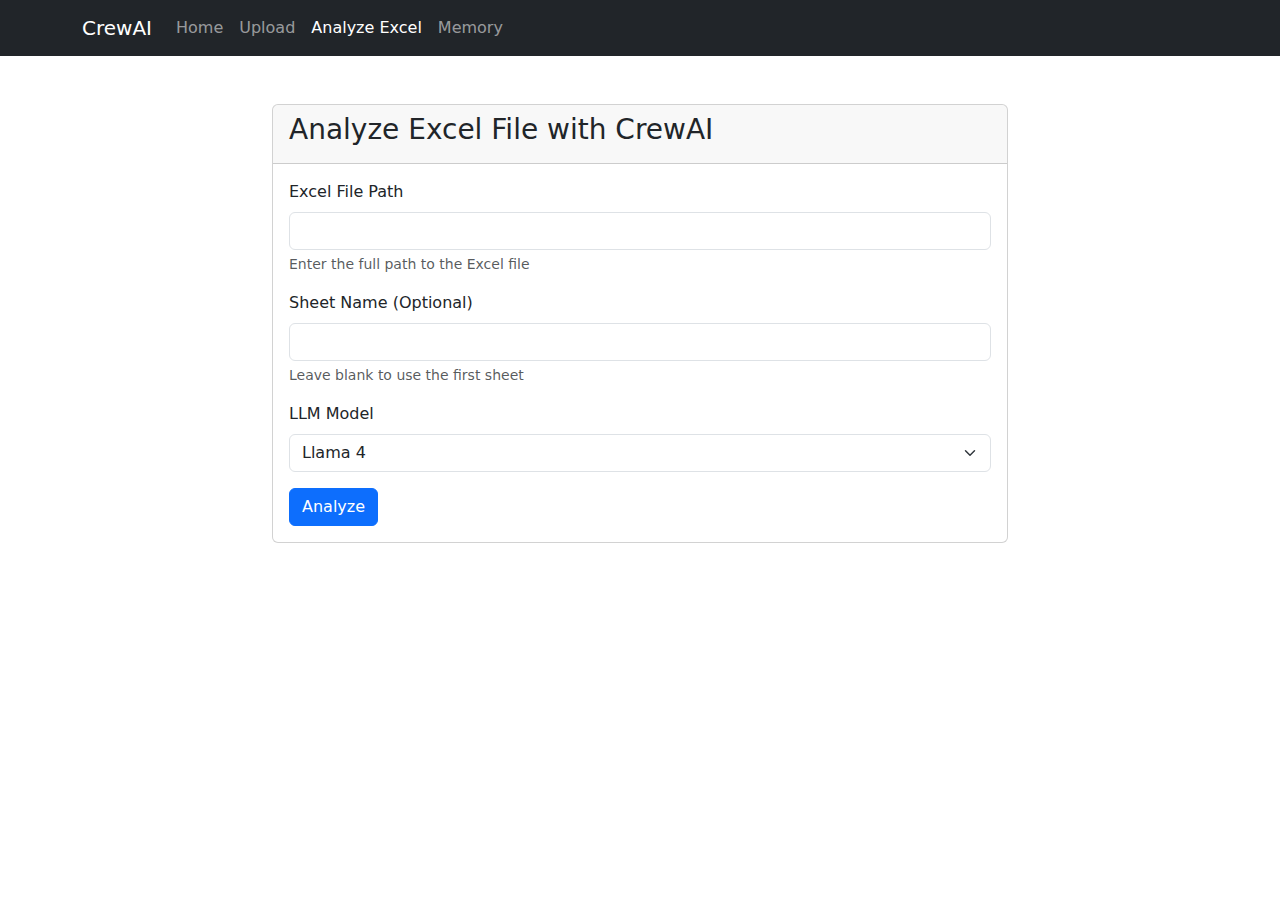
<file: creative_lab/crew_ai/gui/templates/analyze_excel.html>
<!DOCTYPE html>
<html lang="en">
<head>
    <meta charset="UTF-8">
    <meta name="viewport" content="width=device-width, initial-scale=1.0">
    <title>Analyze Excel File - CrewAI</title>
    <link rel="stylesheet" href="https://cdn.jsdelivr.net/npm/bootstrap@5.3.0/dist/css/bootstrap.min.css">
</head>
<body>
    <nav class="navbar navbar-expand-lg navbar-dark bg-dark">
        <div class="container">
            <a class="navbar-brand" href="/">CrewAI</a>
            <button class="navbar-toggler" type="button" data-bs-toggle="collapse" data-bs-target="#navbarNav">
                <span class="navbar-toggler-icon"></span>
            </button>
            <div class="collapse navbar-collapse" id="navbarNav">
                <ul class="navbar-nav">
                    <li class="nav-item">
                        <a class="nav-link" href="/">Home</a>
                    </li>
                    <li class="nav-item">
                        <a class="nav-link" href="/upload">Upload</a>
                    </li>
                    <li class="nav-item">
                        <a class="nav-link active" href="/analyze-excel">Analyze Excel</a>
                    </li>
                    <li class="nav-item">
                        <a class="nav-link" href="/memory">Memory</a>
                    </li>
                </ul>
            </div>
        </div>
    </nav>

    <div class="container mt-5">
        <div class="row justify-content-center">
            <div class="col-md-8">
                <div class="card">
                    <div class="card-header">
                        <h3>Analyze Excel File with CrewAI</h3>
                    </div>
                    <div class="card-body">
                        <form id="analyzeForm">
                            <div class="mb-3">
                                <label for="filePath" class="form-label">Excel File Path</label>
                                <input type="text" class="form-control" id="filePath" name="filePath" required>
                                <div class="form-text">Enter the full path to the Excel file</div>
                            </div>
                            <div class="mb-3">
                                <label for="sheetName" class="form-label">Sheet Name (Optional)</label>
                                <input type="text" class="form-control" id="sheetName" name="sheetName">
                                <div class="form-text">Leave blank to use the first sheet</div>
                            </div>
                            <div class="mb-3">
                                <label for="model" class="form-label">LLM Model</label>
                                <select class="form-select" id="model" name="model">
                                    <option value="llama" selected>Llama 4</option>
                                    <option value="openai">OpenAI</option>
                                    <option value="anthropic">Anthropic</option>
                                    <option value="google">Google</option>
                                </select>
                            </div>
                            <button type="submit" class="btn btn-primary">Analyze</button>
                        </form>

                        <div class="mt-4 d-none" id="loadingSection">
                            <div class="d-flex justify-content-center">
                                <div class="spinner-border text-primary" role="status">
                                    <span class="visually-hidden">Loading...</span>
                                </div>
                            </div>
                            <p class="text-center mt-2">Analyzing Excel file... This may take a few minutes.</p>
                        </div>

                        <div class="mt-4 d-none" id="resultSection">
                            <h4>Analysis Results</h4>
                            <div class="card">
                                <div class="card-body">
                                    <pre id="analysisResult" class="mb-0"></pre>
                                </div>
                            </div>
                            <div class="mt-3">
                                <h5>Memory ID</h5>
                                <p id="memoryId" class="mb-0"></p>
                            </div>
                        </div>

                        <div class="mt-4 d-none" id="errorSection">
                            <div class="alert alert-danger" role="alert">
                                <h4 class="alert-heading">Error</h4>
                                <p id="errorMessage"></p>
                            </div>
                        </div>
                    </div>
                </div>
            </div>
        </div>
    </div>

    <script src="https://cdn.jsdelivr.net/npm/bootstrap@5.3.0/dist/js/bootstrap.bundle.min.js"></script>
    <script src="https://cdn.socket.io/4.5.0/socket.io.min.js"></script>
    <script>
        document.addEventListener('DOMContentLoaded', function() {
            const socket = io();
            const analyzeForm = document.getElementById('analyzeForm');
            const loadingSection = document.getElementById('loadingSection');
            const resultSection = document.getElementById('resultSection');
            const errorSection = document.getElementById('errorSection');
            const analysisResult = document.getElementById('analysisResult');
            const memoryId = document.getElementById('memoryId');
            const errorMessage = document.getElementById('errorMessage');

            analyzeForm.addEventListener('submit', function(e) {
                e.preventDefault();

                // Get form data
                const filePath = document.getElementById('filePath').value;
                const sheetName = document.getElementById('sheetName').value;
                const model = document.getElementById('model').value;

                // Show loading section
                loadingSection.classList.remove('d-none');
                resultSection.classList.add('d-none');
                errorSection.classList.add('d-none');

                // Disable form
                const formElements = analyzeForm.elements;
                for (let i = 0; i < formElements.length; i++) {
                    formElements[i].disabled = true;
                }

                // Send request to analyze Excel file
                fetch('/api/analyze-excel', {
                    method: 'POST',
                    headers: {
                        'Content-Type': 'application/json'
                    },
                    body: JSON.stringify({
                        filePath: filePath,
                        sheetName: sheetName || null,
                        model: model
                    })
                })
                .then(response => response.json())
                .then(data => {
                    // Hide loading section
                    loadingSection.classList.add('d-none');

                    // Enable form
                    for (let i = 0; i < formElements.length; i++) {
                        formElements[i].disabled = false;
                    }

                    if (data.success) {
                        // Show result section
                        resultSection.classList.remove('d-none');
                        analysisResult.textContent = data.analysis;
                        memoryId.textContent = data.memory_id || 'Not available';
                    } else {
                        // Show error section
                        errorSection.classList.remove('d-none');
                        errorMessage.textContent = data.error || 'An unknown error occurred';
                    }
                })
                .catch(error => {
                    // Hide loading section
                    loadingSection.classList.add('d-none');

                    // Enable form
                    for (let i = 0; i < formElements.length; i++) {
                        formElements[i].disabled = false;
                    }

                    // Show error section
                    errorSection.classList.remove('d-none');
                    errorMessage.textContent = error.message || 'An unknown error occurred';
                });
            });

            // Socket.io events for real-time updates
            socket.on('analysis_progress', function(data) {
                // Update progress information
                if (data.message) {
                    const progressMessage = document.querySelector('#loadingSection p');
                    progressMessage.textContent = data.message;
                }
            });
        });
    </script>
</body>
</html>
</file>
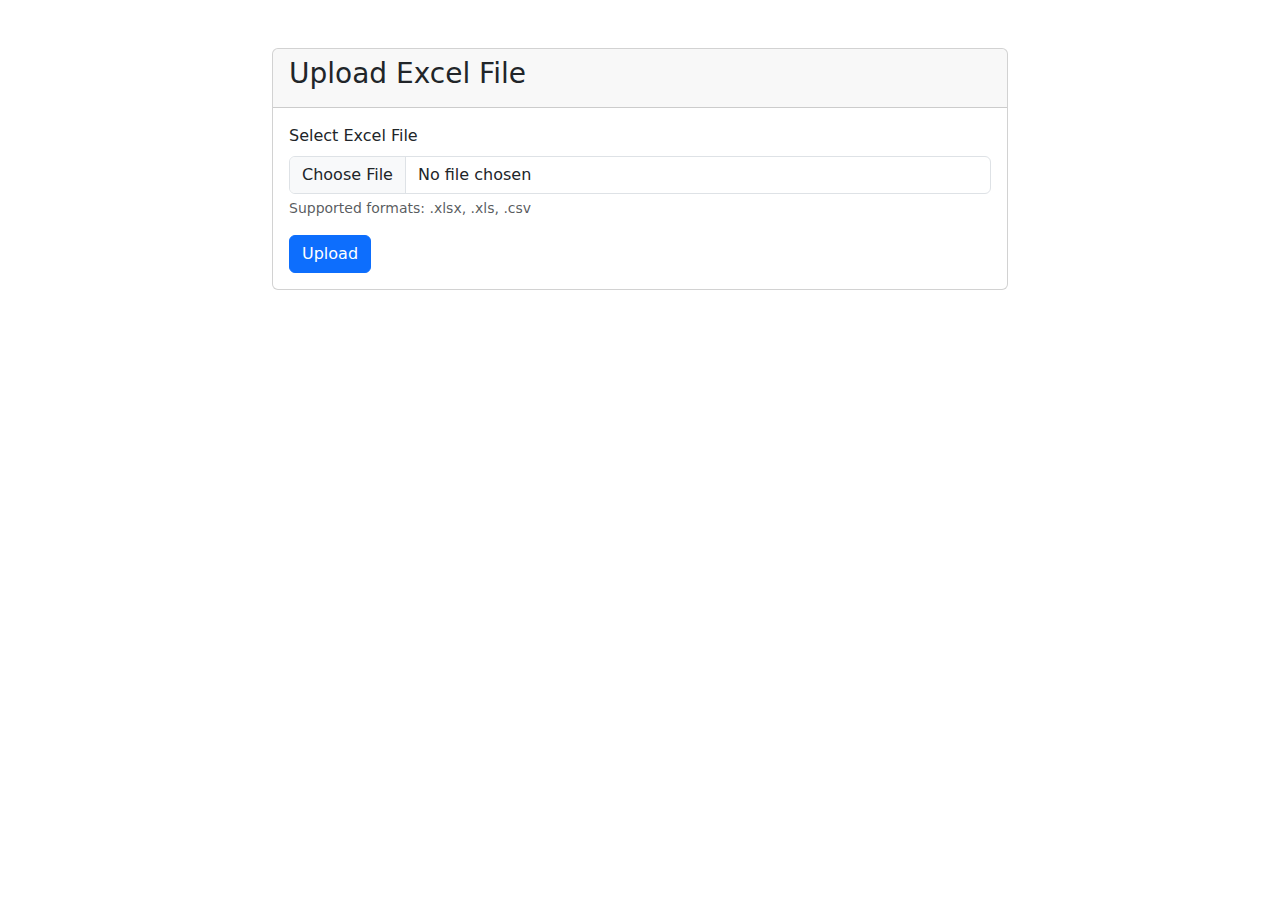
<file: creative_lab/crew_ai/gui/templates/basic_upload.html>
<!DOCTYPE html>
<html lang="en">
<head>
    <meta charset="UTF-8">
    <meta name="viewport" content="width=device-width, initial-scale=1.0">
    <title>Basic Excel Upload - CrewAI</title>
    <link rel="stylesheet" href="https://cdn.jsdelivr.net/npm/bootstrap@5.3.0/dist/css/bootstrap.min.css">
</head>
<body>
    <div class="container mt-5">
        <div class="row justify-content-center">
            <div class="col-md-8">
                <div class="card">
                    <div class="card-header">
                        <h3>Upload Excel File</h3>
                    </div>
                    <div class="card-body">
                        <form action="/api/upload" method="post" enctype="multipart/form-data">
                            <div class="mb-3">
                                <label for="file" class="form-label">Select Excel File</label>
                                <input type="file" class="form-control" id="file" name="file" accept=".xlsx,.xls,.csv" required>
                                <div class="form-text">Supported formats: .xlsx, .xls, .csv</div>
                            </div>
                            <button type="submit" class="btn btn-primary">Upload</button>
                        </form>
                    </div>
                </div>
            </div>
        </div>
    </div>
</body>
</html>
</file>
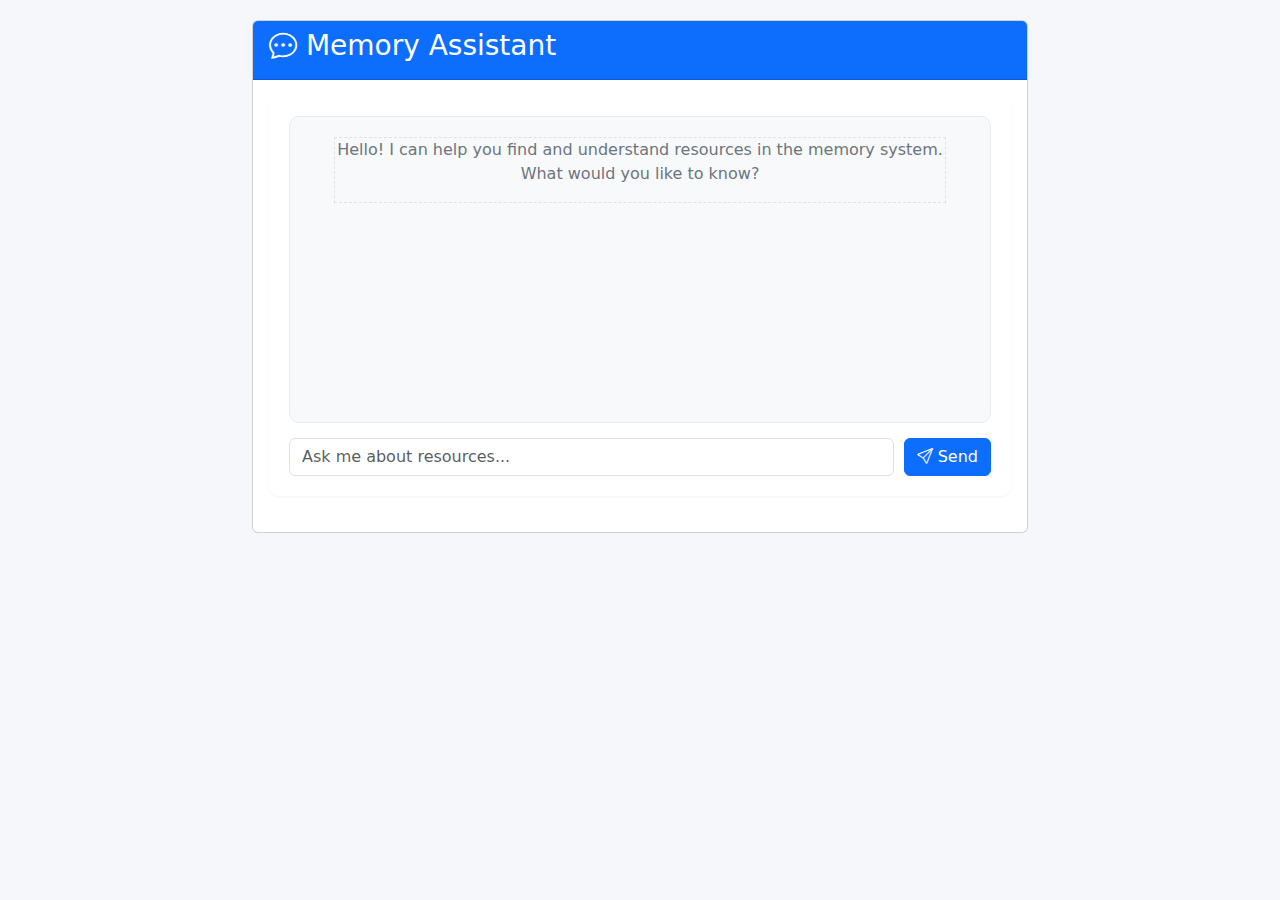
<file: creative_lab/crew_ai/gui/templates/chat_interface.html>
<!DOCTYPE html>
<html lang="en">
<head>
    <meta charset="UTF-8">
    <meta name="viewport" content="width=device-width, initial-scale=1.0">
    <title>Chat Interface - Kern Resources</title>
    <link rel="stylesheet" href="https://cdn.jsdelivr.net/npm/bootstrap@5.3.0/dist/css/bootstrap.min.css">
    <link rel="stylesheet" href="https://cdn.jsdelivr.net/npm/bootstrap-icons@1.10.0/font/bootstrap-icons.css">
    <style>
        body {
            padding-top: 20px;
            padding-bottom: 40px;
            background-color: #f5f7fb;
        }
        .container {
            max-width: 800px;
        }
        .chat-container {
            background-color: #fff;
            border-radius: 10px;
            box-shadow: 0 1px 3px rgba(0, 0, 0, 0.05);
            padding: 20px;
            margin-bottom: 20px;
            height: 400px;
            display: flex;
            flex-direction: column;
        }
        .chat-messages {
            flex: 1;
            overflow-y: auto;
            padding: 10px;
            margin-bottom: 15px;
            border: 1px solid #e9ecef;
            border-radius: 10px;
            background-color: #f8f9fa;
        }
        .chat-input-container {
            display: flex;
            gap: 10px;
        }
        .chat-input-container input {
            flex: 1;
        }
        .message {
            margin-bottom: 15px;
            max-width: 80%;
            padding: 10px 15px;
            border-radius: 18px;
            position: relative;
            line-height: 1.5;
        }
        .user-message {
            background-color: #007bff;
            color: white;
            margin-left: auto;
            border-bottom-right-radius: 5px;
        }
        .ai-message {
            background-color: #e9ecef;
            color: #212529;
            margin-right: auto;
            border-bottom-left-radius: 5px;
        }
        .system-message {
            background-color: #f8f9fa;
            color: #6c757d;
            border: 1px dashed #dee2e6;
            margin: 10px auto;
            text-align: center;
            max-width: 90%;
        }
        .message-time {
            font-size: 0.75rem;
            color: #6c757d;
            margin-top: 5px;
            text-align: right;
        }
        /* Typing indicator animation */
        .typing-indicator .dot {
            display: inline-block;
            width: 8px;
            height: 8px;
            border-radius: 50%;
            background-color: #6c757d;
            margin-right: 3px;
            animation: typing 1.4s infinite ease-in-out;
        }
        
        .typing-indicator .dot:nth-child(1) {
            animation-delay: 0s;
        }
        
        .typing-indicator .dot:nth-child(2) {
            animation-delay: 0.2s;
        }
        
        .typing-indicator .dot:nth-child(3) {
            animation-delay: 0.4s;
        }
        
        @keyframes typing {
            0%, 60%, 100% {
                transform: translateY(0);
            }
            30% {
                transform: translateY(-5px);
            }
        }
    </style>
</head>
<body>
    <div class="container">
        <div class="card mb-4">
            <div class="card-header bg-primary text-white">
                <h3><i class="bi bi-chat-dots"></i> Memory Assistant</h3>
            </div>
            <div class="card-body">
                <!-- Conversational Interface -->
                <div class="chat-container">
                    <div class="chat-messages" id="chatMessages">
                        <!-- Messages will be populated here -->
                        <div class="system-message">
                            <p>Hello! I can help you find and understand resources in the memory system. What would you like to know?</p>
                        </div>
                    </div>
                    <div class="chat-input-container">
                        <input type="text" id="chatInput" class="form-control" placeholder="Ask me about resources...">
                        <button id="sendButton" class="btn btn-primary">
                            <i class="bi bi-send"></i> Send
                        </button>
                    </div>
                </div>
            </div>
        </div>
    </div>

    <script src="https://cdn.jsdelivr.net/npm/bootstrap@5.3.0/dist/js/bootstrap.bundle.min.js"></script>
    <script>
        document.addEventListener('DOMContentLoaded', function() {
            // Chat interface elements
            const chatMessages = document.getElementById('chatMessages');
            const chatInput = document.getElementById('chatInput');
            const sendButton = document.getElementById('sendButton');
            
            // Store conversation history
            let conversationHistory = [];
            
            // Handle send button click
            sendButton.addEventListener('click', function() {
                sendMessage();
            });
            
            // Handle Enter key press in chat input
            chatInput.addEventListener('keypress', function(e) {
                if (e.key === 'Enter') {
                    e.preventDefault();
                    sendMessage();
                }
            });
            
            // Function to send message
            function sendMessage() {
                const message = chatInput.value.trim();
                if (!message) return;
                
                // Display user message
                displayUserMessage(message);
                
                // Clear input
                chatInput.value = '';
                
                // Show typing indicator
                displayTypingIndicator();
                
                // Send to API
                sendToAPI(message);
            }
            
            // Function to display user message
            function displayUserMessage(message) {
                const messageElement = document.createElement('div');
                messageElement.className = 'message user-message';
                messageElement.innerHTML = `
                    <p>${message}</p>
                    <div class="message-time">${getCurrentTime()}</div>
                `;
                chatMessages.appendChild(messageElement);
                
                // Add to conversation history
                conversationHistory.push({
                    role: 'user',
                    content: message
                });
                
                // Scroll to bottom
                chatMessages.scrollTop = chatMessages.scrollHeight;
            }
            
            // Function to display AI message
            function displayAIMessage(message) {
                // Remove typing indicator if present
                const typingIndicator = document.querySelector('.typing-indicator');
                if (typingIndicator) {
                    typingIndicator.remove();
                }
                
                const messageElement = document.createElement('div');
                messageElement.className = 'message ai-message';
                messageElement.innerHTML = `
                    <p>${message}</p>
                    <div class="message-time">${getCurrentTime()}</div>
                `;
                chatMessages.appendChild(messageElement);
                
                // Add to conversation history
                conversationHistory.push({
                    role: 'assistant',
                    content: message
                });
                
                // Scroll to bottom
                chatMessages.scrollTop = chatMessages.scrollHeight;
            }
            
            // Function to display typing indicator
            function displayTypingIndicator() {
                const typingElement = document.createElement('div');
                typingElement.className = 'message ai-message typing-indicator';
                typingElement.innerHTML = `
                    <p>
                        <span class="dot"></span>
                        <span class="dot"></span>
                        <span class="dot"></span>
                    </p>
                `;
                chatMessages.appendChild(typingElement);
                
                // Scroll to bottom
                chatMessages.scrollTop = chatMessages.scrollHeight;
            }
            
            // Function to get current time
            function getCurrentTime() {
                const now = new Date();
                return now.toLocaleTimeString([], { hour: '2-digit', minute: '2-digit' });
            }
            
            // Function to send message to API
            function sendToAPI(message) {
                fetch('/api/chat', {
                    method: 'POST',
                    headers: {
                        'Content-Type': 'application/json'
                    },
                    body: JSON.stringify({
                        query: message,
                        conversation_history: conversationHistory
                    })
                })
                .then(response => response.json())
                .then(data => {
                    if (data.success) {
                        displayAIMessage(data.response);
                    } else {
                        displayAIMessage('I apologize, but I encountered an error: ' + (data.error || 'Unknown error'));
                    }
                })
                .catch(error => {
                    displayAIMessage('I apologize, but I encountered an error: ' + error.message);
                    console.error('Error:', error);
                });
            }
        });
    </script>
</body>
</html>
</file>
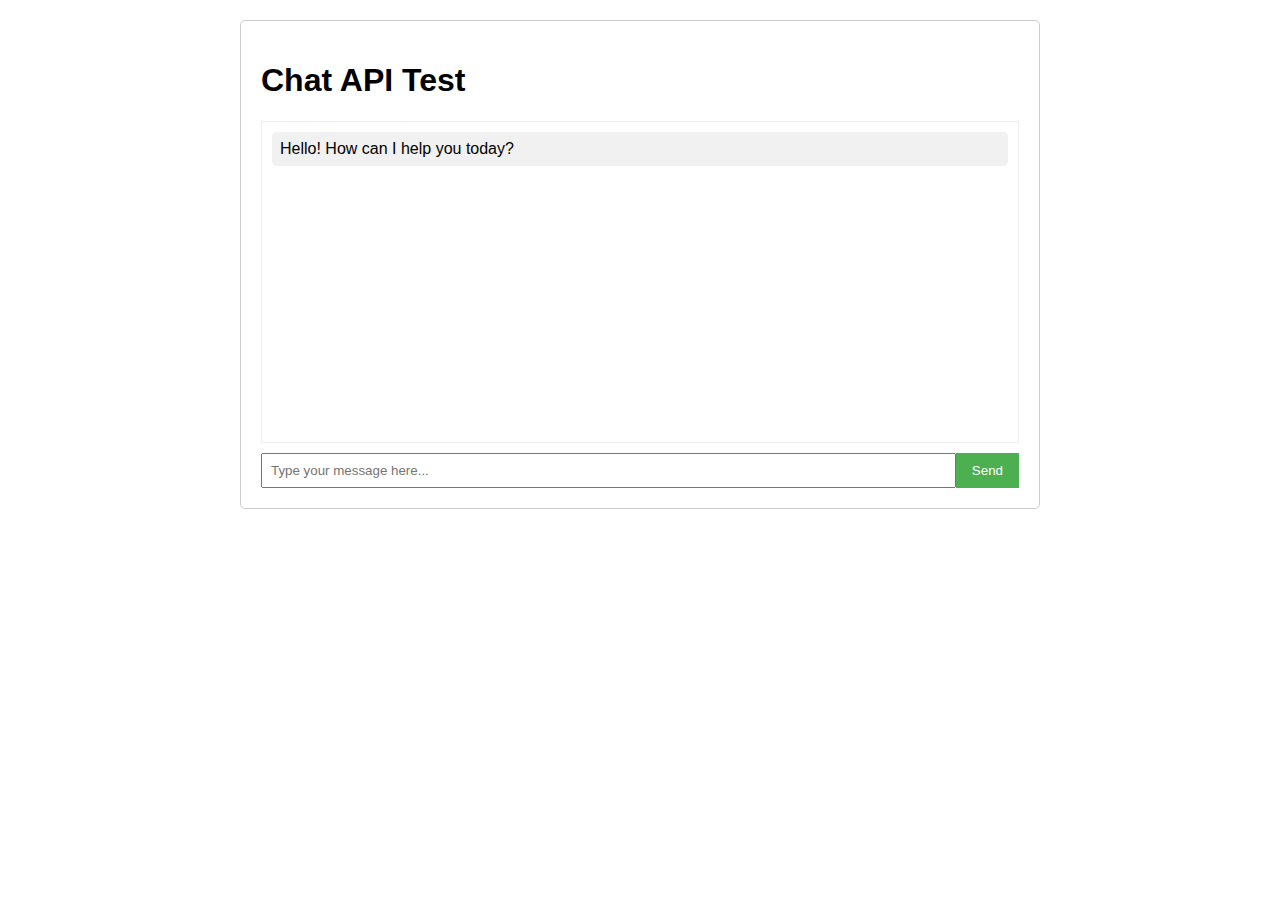
<file: creative_lab/crew_ai/gui/templates/chat_test.html>
<!DOCTYPE html>
<html lang="en">
<head>
    <meta charset="UTF-8">
    <meta name="viewport" content="width=device-width, initial-scale=1.0">
    <title>Chat API Test</title>
    <style>
        body {
            font-family: Arial, sans-serif;
            max-width: 800px;
            margin: 0 auto;
            padding: 20px;
        }
        .container {
            border: 1px solid #ccc;
            border-radius: 5px;
            padding: 20px;
        }
        .chat-container {
            height: 300px;
            overflow-y: auto;
            border: 1px solid #eee;
            padding: 10px;
            margin-bottom: 10px;
        }
        .input-container {
            display: flex;
        }
        input {
            flex: 1;
            padding: 8px;
        }
        button {
            padding: 8px 16px;
            background-color: #4CAF50;
            color: white;
            border: none;
            cursor: pointer;
        }
        .user-message {
            background-color: #e3f2fd;
            padding: 8px;
            border-radius: 5px;
            margin-bottom: 10px;
            text-align: right;
        }
        .ai-message {
            background-color: #f1f1f1;
            padding: 8px;
            border-radius: 5px;
            margin-bottom: 10px;
        }
    </style>
</head>
<body>
    <div class="container">
        <h1>Chat API Test</h1>
        <div class="chat-container" id="chatContainer">
            <div class="ai-message">Hello! How can I help you today?</div>
        </div>
        <div class="input-container">
            <input type="text" id="messageInput" placeholder="Type your message here...">
            <button id="sendButton">Send</button>
        </div>
    </div>

    <script>
        document.addEventListener('DOMContentLoaded', function() {
            const chatContainer = document.getElementById('chatContainer');
            const messageInput = document.getElementById('messageInput');
            const sendButton = document.getElementById('sendButton');
            
            // Store conversation history
            let conversationHistory = [];
            
            // Handle send button click
            sendButton.addEventListener('click', function() {
                sendMessage();
            });
            
            // Handle Enter key press
            messageInput.addEventListener('keypress', function(e) {
                if (e.key === 'Enter') {
                    sendMessage();
                }
            });
            
            // Function to send message
            function sendMessage() {
                const message = messageInput.value.trim();
                if (!message) return;
                
                // Display user message
                displayUserMessage(message);
                
                // Clear input
                messageInput.value = '';
                
                // Send to API
                fetch('/api/chat', {
                    method: 'POST',
                    headers: {
                        'Content-Type': 'application/json'
                    },
                    body: JSON.stringify({
                        query: message,
                        conversation_history: conversationHistory
                    })
                })
                .then(response => response.json())
                .then(data => {
                    if (data.success) {
                        displayAIMessage(data.response);
                    } else {
                        displayAIMessage('Error: ' + (data.error || 'Unknown error'));
                    }
                })
                .catch(error => {
                    displayAIMessage('Error: ' + error.message);
                    console.error('Error:', error);
                });
            }
            
            // Function to display user message
            function displayUserMessage(message) {
                const messageElement = document.createElement('div');
                messageElement.className = 'user-message';
                messageElement.textContent = message;
                chatContainer.appendChild(messageElement);
                
                // Add to conversation history
                conversationHistory.push({
                    role: 'user',
                    content: message
                });
                
                // Scroll to bottom
                chatContainer.scrollTop = chatContainer.scrollHeight;
            }
            
            // Function to display AI message
            function displayAIMessage(message) {
                const messageElement = document.createElement('div');
                messageElement.className = 'ai-message';
                messageElement.textContent = message;
                chatContainer.appendChild(messageElement);
                
                // Add to conversation history
                conversationHistory.push({
                    role: 'assistant',
                    content: message
                });
                
                // Scroll to bottom
                chatContainer.scrollTop = chatContainer.scrollHeight;
            }
        });
    </script>
</body>
</html>
</file>
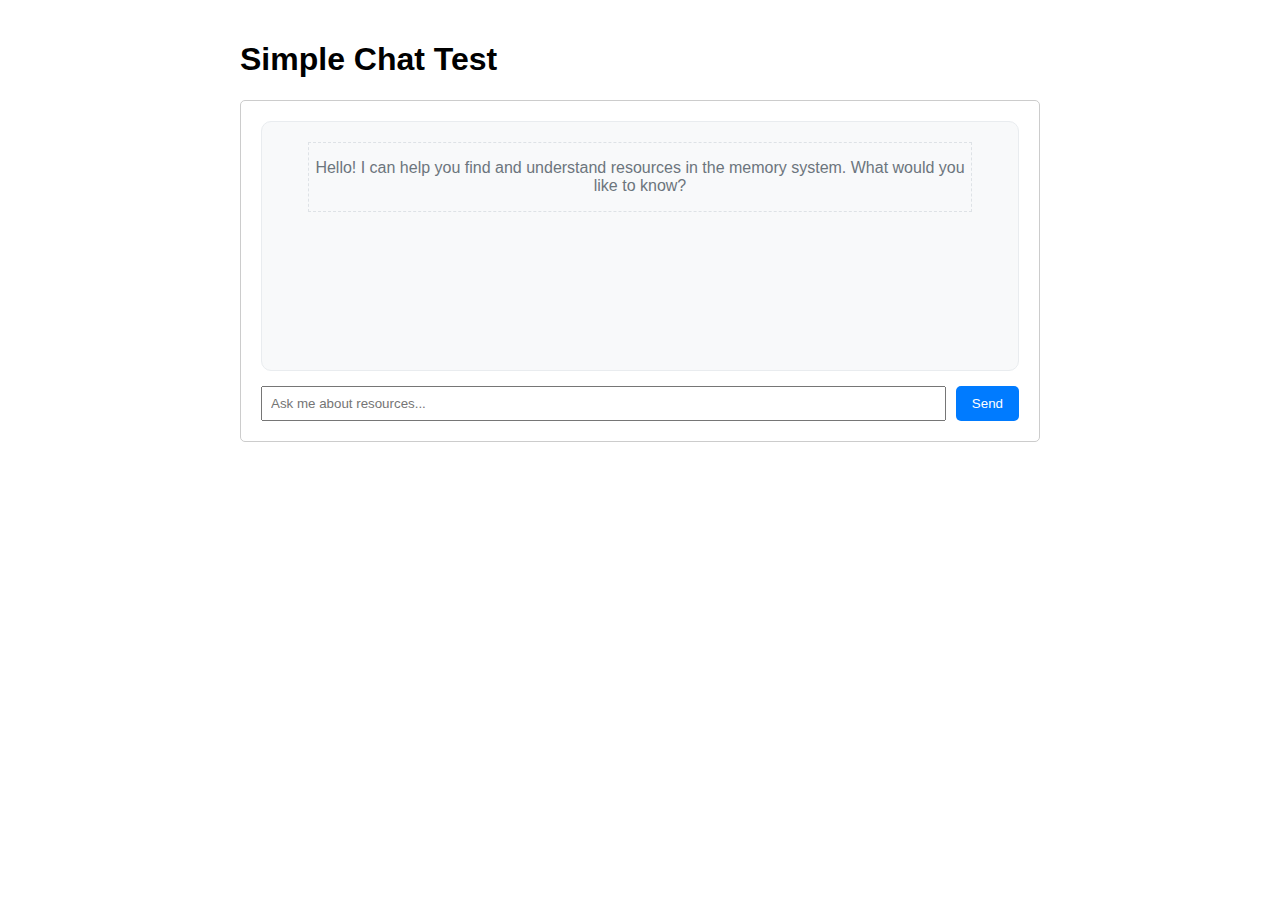
<file: creative_lab/crew_ai/gui/templates/chat_test_simple.html>
<!DOCTYPE html>
<html lang="en">
<head>
    <meta charset="UTF-8">
    <meta name="viewport" content="width=device-width, initial-scale=1.0">
    <title>Simple Chat Test</title>
    <style>
        body {
            font-family: Arial, sans-serif;
            max-width: 800px;
            margin: 0 auto;
            padding: 20px;
        }
        .chat-container {
            border: 1px solid #ccc;
            border-radius: 5px;
            padding: 20px;
            margin-bottom: 20px;
            height: 300px;
            display: flex;
            flex-direction: column;
        }
        .chat-messages {
            flex: 1;
            overflow-y: auto;
            padding: 10px;
            margin-bottom: 15px;
            border: 1px solid #e9ecef;
            border-radius: 10px;
            background-color: #f8f9fa;
        }
        .chat-input-container {
            display: flex;
            gap: 10px;
        }
        .chat-input-container input {
            flex: 1;
            padding: 8px;
        }
        .chat-input-container button {
            padding: 8px 16px;
            background-color: #007bff;
            color: white;
            border: none;
            border-radius: 5px;
            cursor: pointer;
        }
        .message {
            margin-bottom: 15px;
            max-width: 80%;
            padding: 10px 15px;
            border-radius: 18px;
            position: relative;
            line-height: 1.5;
        }
        .user-message {
            background-color: #007bff;
            color: white;
            margin-left: auto;
            border-bottom-right-radius: 5px;
        }
        .ai-message {
            background-color: #e9ecef;
            color: #212529;
            margin-right: auto;
            border-bottom-left-radius: 5px;
        }
        .system-message {
            background-color: #f8f9fa;
            color: #6c757d;
            border: 1px dashed #dee2e6;
            margin: 10px auto;
            text-align: center;
            max-width: 90%;
        }
    </style>
</head>
<body>
    <h1>Simple Chat Test</h1>
    <div class="chat-container">
        <div class="chat-messages" id="chatMessages">
            <div class="system-message">
                <p>Hello! I can help you find and understand resources in the memory system. What would you like to know?</p>
            </div>
        </div>
        <div class="chat-input-container">
            <input type="text" id="chatInput" placeholder="Ask me about resources...">
            <button id="sendButton">Send</button>
        </div>
    </div>
    <div id="status"></div>

    <script>
        document.addEventListener('DOMContentLoaded', function() {
            const chatMessages = document.getElementById('chatMessages');
            const chatInput = document.getElementById('chatInput');
            const sendButton = document.getElementById('sendButton');
            const status = document.getElementById('status');
            
            // Store conversation history
            let conversationHistory = [];
            
            // Handle send button click
            sendButton.addEventListener('click', function() {
                sendMessage();
            });
            
            // Handle Enter key press in chat input
            chatInput.addEventListener('keypress', function(e) {
                if (e.key === 'Enter') {
                    e.preventDefault();
                    sendMessage();
                }
            });
            
            // Function to send message
            function sendMessage() {
                const message = chatInput.value.trim();
                if (!message) return;
                
                // Display user message
                displayUserMessage(message);
                
                // Clear input
                chatInput.value = '';
                
                // Show status
                status.textContent = 'Sending message to API...';
                
                // Send to API
                fetch('/api/chat', {
                    method: 'POST',
                    headers: {
                        'Content-Type': 'application/json'
                    },
                    body: JSON.stringify({
                        query: message,
                        conversation_history: conversationHistory
                    })
                })
                .then(response => {
                    status.textContent = 'Response received. Status: ' + response.status;
                    return response.json();
                })
                .then(data => {
                    status.textContent = 'Response parsed successfully.';
                    if (data.success) {
                        displayAIMessage(data.response);
                    } else {
                        displayAIMessage('Error: ' + (data.error || 'Unknown error'));
                    }
                })
                .catch(error => {
                    status.textContent = 'Error: ' + error.message;
                    displayAIMessage('Error: ' + error.message);
                });
            }
            
            // Function to display user message
            function displayUserMessage(message) {
                const messageElement = document.createElement('div');
                messageElement.className = 'message user-message';
                messageElement.textContent = message;
                chatMessages.appendChild(messageElement);
                
                // Add to conversation history
                conversationHistory.push({
                    role: 'user',
                    content: message
                });
                
                // Scroll to bottom
                chatMessages.scrollTop = chatMessages.scrollHeight;
            }
            
            // Function to display AI message
            function displayAIMessage(message) {
                const messageElement = document.createElement('div');
                messageElement.className = 'message ai-message';
                messageElement.textContent = message;
                chatMessages.appendChild(messageElement);
                
                // Add to conversation history
                conversationHistory.push({
                    role: 'assistant',
                    content: message
                });
                
                // Scroll to bottom
                chatMessages.scrollTop = chatMessages.scrollHeight;
            }
        });
    </script>
</body>
</html>
</file>
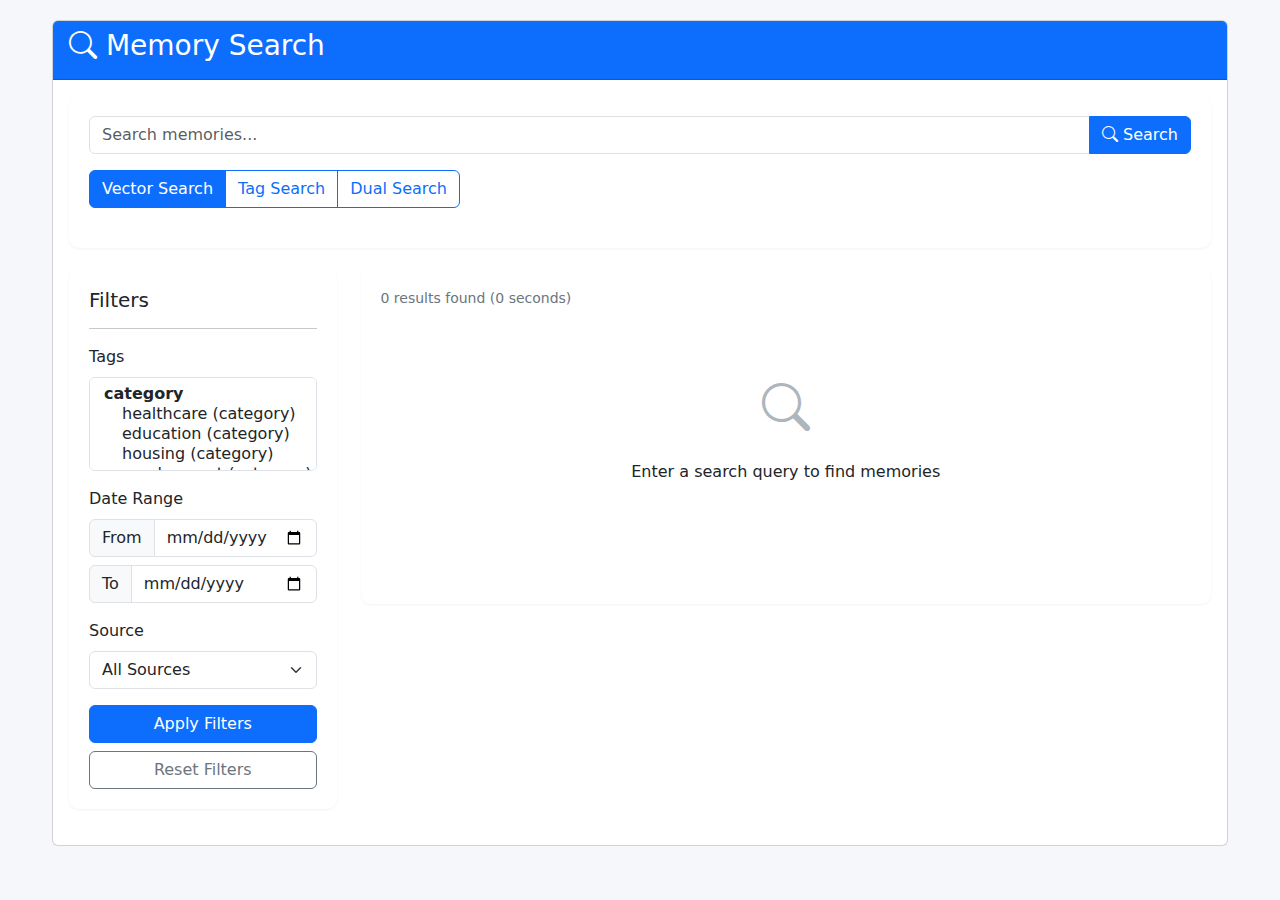
<file: creative_lab/crew_ai/gui/templates/memory_search_static.html>
<!DOCTYPE html>
<html lang="en">
<head>
    <meta charset="UTF-8">
    <meta name="viewport" content="width=device-width, initial-scale=1.0">
    <title>Memory Search - Kern Resources</title>
    <link rel="stylesheet" href="https://cdn.jsdelivr.net/npm/bootstrap@5.3.0/dist/css/bootstrap.min.css">
    <link rel="stylesheet" href="https://cdn.jsdelivr.net/npm/bootstrap-icons@1.10.0/font/bootstrap-icons.css">
    <style>
        body {
            padding-top: 20px;
            padding-bottom: 40px;
            background-color: #f5f7fb;
        }
        .container {
            max-width: 1200px;
        }
        .nav-tabs .nav-link {
            color: #495057;
        }
        .nav-tabs .nav-link.active {
            font-weight: bold;
        }
        .search-header {
            background-color: #fff;
            border-radius: 10px;
            box-shadow: 0 1px 3px rgba(0, 0, 0, 0.05);
            padding: 20px;
            margin-bottom: 20px;
        }
        .search-results {
            background-color: #fff;
            border-radius: 10px;
            box-shadow: 0 1px 3px rgba(0, 0, 0, 0.05);
            padding: 20px;
        }
        .search-filters {
            background-color: #fff;
            border-radius: 10px;
            box-shadow: 0 1px 3px rgba(0, 0, 0, 0.05);
            padding: 20px;
            margin-bottom: 20px;
        }
        .memory-card {
            border: 1px solid #e9ecef;
            border-radius: 10px;
            padding: 15px;
            margin-bottom: 15px;
            transition: all 0.2s ease;
        }
        .memory-card:hover {
            box-shadow: 0 5px 15px rgba(0, 0, 0, 0.1);
        }
        .memory-content {
            max-height: 100px;
            overflow: hidden;
            margin-bottom: 10px;
        }
        .memory-metadata {
            color: #6c757d;
            font-size: 0.875rem;
        }
        .memory-tags {
            margin-top: 10px;
        }
        .memory-tag {
            display: inline-block;
            padding: 0.25rem 0.5rem;
            font-size: 0.75rem;
            font-weight: 600;
            line-height: 1;
            text-align: center;
            white-space: nowrap;
            vertical-align: baseline;
            border-radius: 0.25rem;
            background-color: #f0f0f0;
            color: #495057;
            margin-right: 5px;
            margin-bottom: 5px;
        }
        .search-type-selector {
            margin-bottom: 20px;
        }
        .search-stats {
            color: #6c757d;
            font-size: 0.875rem;
            margin-bottom: 15px;
        }
        .pagination {
            margin-top: 20px;
            justify-content: center;
        }
    </style>
</head>
<body>
    <div class="container">
        <div class="card">
            <div class="card-header bg-primary text-white">
                <h3><i class="bi bi-search"></i> Memory Search</h3>
            </div>
            <div class="card-body">
                <!-- Search Header -->
                <div class="search-header">
                    <form id="searchForm">
                        <div class="input-group mb-3">
                            <input type="text" class="form-control" id="searchQuery" name="query" placeholder="Search memories..." aria-label="Search memories">
                            <button class="btn btn-primary" type="submit">
                                <i class="bi bi-search"></i> Search
                            </button>
                        </div>
                        
                        <!-- Search Type Selector -->
                        <div class="search-type-selector">
                            <div class="btn-group" role="group" aria-label="Search type">
                                <input type="radio" class="btn-check" name="searchType" id="vectorSearch" value="vector" checked>
                                <label class="btn btn-outline-primary" for="vectorSearch">Vector Search</label>
                                
                                <input type="radio" class="btn-check" name="searchType" id="tagSearch" value="tag">
                                <label class="btn btn-outline-primary" for="tagSearch">Tag Search</label>
                                
                                <input type="radio" class="btn-check" name="searchType" id="dualSearch" value="dual">
                                <label class="btn btn-outline-primary" for="dualSearch">Dual Search</label>
                            </div>
                        </div>
                    </form>
                </div>
                
                <div class="row">
                    <!-- Filters Column -->
                    <div class="col-md-3">
                        <div class="search-filters">
                            <h5>Filters</h5>
                            <hr>
                            
                            <!-- Tags Filter -->
                            <div class="mb-3">
                                <label for="tagFilter" class="form-label">Tags</label>
                                <select class="form-select" id="tagFilter" multiple>
                                    <!-- Tags will be populated dynamically -->
                                </select>
                            </div>
                            
                            <!-- Date Range Filter -->
                            <div class="mb-3">
                                <label class="form-label">Date Range</label>
                                <div class="input-group mb-2">
                                    <span class="input-group-text">From</span>
                                    <input type="date" class="form-control" id="dateFrom">
                                </div>
                                <div class="input-group">
                                    <span class="input-group-text">To</span>
                                    <input type="date" class="form-control" id="dateTo">
                                </div>
                            </div>
                            
                            <!-- Source Filter -->
                            <div class="mb-3">
                                <label for="sourceFilter" class="form-label">Source</label>
                                <select class="form-select" id="sourceFilter">
                                    <option value="">All Sources</option>
                                    <!-- Sources will be populated dynamically -->
                                </select>
                            </div>
                            
                            <button id="applyFilters" class="btn btn-primary w-100">Apply Filters</button>
                            <button id="resetFilters" class="btn btn-outline-secondary w-100 mt-2">Reset Filters</button>
                        </div>
                    </div>
                    
                    <!-- Results Column -->
                    <div class="col-md-9">
                        <div class="search-results">
                            <div class="search-stats">
                                <span id="resultCount">0</span> results found (<span id="searchTime">0</span> seconds)
                            </div>
                            
                            <!-- Results Container -->
                            <div id="resultsContainer">
                                <!-- Results will be populated dynamically -->
                                <div class="text-center py-5">
                                    <i class="bi bi-search" style="font-size: 3rem; color: #adb5bd;"></i>
                                    <p class="mt-3">Enter a search query to find memories</p>
                                </div>
                            </div>
                            
                            <!-- Pagination -->
                            <nav aria-label="Search results pages">
                                <ul class="pagination" id="pagination">
                                    <!-- Pagination will be populated dynamically -->
                                </ul>
                            </nav>
                        </div>
                    </div>
                </div>
            </div>
        </div>
        
        <!-- Memory Detail Modal -->
        <div class="modal fade" id="memoryDetailModal" tabindex="-1" aria-labelledby="memoryDetailModalLabel" aria-hidden="true">
            <div class="modal-dialog modal-lg">
                <div class="modal-content">
                    <div class="modal-header">
                        <h5 class="modal-title" id="memoryDetailModalLabel">Memory Details</h5>
                        <button type="button" class="btn-close" data-bs-dismiss="modal" aria-label="Close"></button>
                    </div>
                    <div class="modal-body" id="memoryDetailContent">
                        <!-- Memory details will be populated dynamically -->
                    </div>
                    <div class="modal-footer">
                        <button type="button" class="btn btn-secondary" data-bs-dismiss="modal">Close</button>
                    </div>
                </div>
            </div>
        </div>
    </div>

    <script src="https://cdn.jsdelivr.net/npm/bootstrap@5.3.0/dist/js/bootstrap.bundle.min.js"></script>
    <script>
        // Mock data for testing
        const mockTags = {
            "category": ["healthcare", "education", "housing", "employment"],
            "location": ["bakersfield", "kern county", "delano", "taft"],
            "status": ["active", "inactive", "pending"],
            "type": ["service", "resource", "program", "event"]
        };
        
        const mockResults = [
            {
                "memory_id": "mock_memory_0",
                "content": "Mock memory content about healthcare resources. This is a detailed description of a healthcare resource in Bakersfield, California. The resource provides medical services to low-income families and individuals without insurance.",
                "metadata": {
                    "source": "Mock Source",
                    "timestamp": "2025-04-25T12:00:00Z"
                },
                "tags": [
                    {"type": "category", "value": "healthcare"},
                    {"type": "location", "value": "bakersfield"}
                ],
                "score": 0.95
            },
            {
                "memory_id": "mock_memory_1",
                "content": "Another mock memory about healthcare resources in Kern County. This resource focuses on mental health services for children and adolescents.",
                "metadata": {
                    "source": "Mock Source",
                    "timestamp": "2025-04-24T10:30:00Z"
                },
                "tags": [
                    {"type": "category", "value": "healthcare"},
                    {"type": "location", "value": "kern county"}
                ],
                "score": 0.85
            },
            {
                "memory_id": "mock_memory_2",
                "content": "Mock memory about educational resources in Bakersfield. This program provides after-school tutoring for K-12 students.",
                "metadata": {
                    "source": "Mock Source",
                    "timestamp": "2025-04-23T14:15:00Z"
                },
                "tags": [
                    {"type": "category", "value": "education"},
                    {"type": "location", "value": "bakersfield"}
                ],
                "score": 0.75
            }
        ];
        
        const mockMemory = {
            "memory_id": "mock_memory_0",
            "content": "Mock memory content about healthcare resources. This is a detailed description of a healthcare resource in Bakersfield, California. The resource provides medical services to low-income families and individuals without insurance. Services include primary care, pediatrics, women's health, and mental health counseling. The facility is open Monday through Friday from 8:00 AM to 5:00 PM.",
            "metadata": {
                "source": "Mock Source",
                "timestamp": "2025-04-25T12:00:00Z",
                "created_by": "Memory System",
                "last_updated": "2025-04-25T12:00:00Z",
                "version": "1.0"
            },
            "tags": [
                {"type": "category", "value": "healthcare"},
                {"type": "location", "value": "bakersfield"},
                {"type": "status", "value": "active"},
                {"type": "type", "value": "service"}
            ],
            "ai_analysis": {
                "summary": "Healthcare resource providing medical services to low-income families in Bakersfield.",
                "key_points": "Primary care, pediatrics, women's health, mental health counseling.",
                "sentiment": "Positive",
                "relevance": "High"
            },
            "meta_analyses": [
                {
                    "meta_id": "meta_analysis_0_1",
                    "meta_analysis": {
                        "content": "This resource is part of a network of healthcare providers in Kern County that serve underrepresented communities.",
                        "related_resources": ["mock_memory_1", "mock_memory_2"]
                    }
                }
            ]
        };
        
        document.addEventListener('DOMContentLoaded', function() {
            const searchForm = document.getElementById('searchForm');
            const resultsContainer = document.getElementById('resultsContainer');
            const resultCount = document.getElementById('resultCount');
            const searchTime = document.getElementById('searchTime');
            const pagination = document.getElementById('pagination');
            const tagFilter = document.getElementById('tagFilter');
            const sourceFilter = document.getElementById('sourceFilter');
            const applyFilters = document.getElementById('applyFilters');
            const resetFilters = document.getElementById('resetFilters');
            
            // Load tags on page load
            loadTags();
            
            // Load sources on page load
            loadSources();
            
            // Handle search form submission
            searchForm.addEventListener('submit', function(e) {
                e.preventDefault();
                performSearch(1);
            });
            
            // Handle filter application
            applyFilters.addEventListener('click', function() {
                performSearch(1);
            });
            
            // Handle filter reset
            resetFilters.addEventListener('click', function() {
                tagFilter.value = '';
                sourceFilter.value = '';
                document.getElementById('dateFrom').value = '';
                document.getElementById('dateTo').value = '';
                performSearch(1);
            });
            
            // Function to load tags
            function loadTags() {
                // Use mock data for testing
                const tags = mockTags;
                tagFilter.innerHTML = '';
                
                // Populate tag filter
                for (const tagType in tags) {
                    const tagValues = tags[tagType];
                    const optgroup = document.createElement('optgroup');
                    optgroup.label = tagType;
                    
                    tagValues.forEach(tagValue => {
                        const option = document.createElement('option');
                        option.value = JSON.stringify({ type: tagType, value: tagValue });
                        option.textContent = `${tagValue} (${tagType})`;
                        optgroup.appendChild(option);
                    });
                    
                    tagFilter.appendChild(optgroup);
                }
            }
            
            // Function to load sources
            function loadSources() {
                // Use mock data for testing
                const sources = ['Excel Import', 'Manual Entry', 'Web Scraping', 'API Import'];
                
                sourceFilter.innerHTML = '<option value="">All Sources</option>';
                sources.forEach(source => {
                    const option = document.createElement('option');
                    option.value = source;
                    option.textContent = source;
                    sourceFilter.appendChild(option);
                });
            }
            
            // Function to perform search
            function performSearch(page = 1) {
                const query = document.getElementById('searchQuery').value;
                const searchType = document.querySelector('input[name="searchType"]:checked').value;
                
                // Get selected tags
                const selectedTags = Array.from(tagFilter.selectedOptions).map(option => JSON.parse(option.value));
                
                // Get date range
                const dateFrom = document.getElementById('dateFrom').value;
                const dateTo = document.getElementById('dateTo').value;
                
                // Get source
                const source = sourceFilter.value;
                
                // Show loading state
                resultsContainer.innerHTML = `
                    <div class="text-center py-5">
                        <div class="spinner-border text-primary" role="status">
                            <span class="visually-hidden">Loading...</span>
                        </div>
                        <p class="mt-3">Searching memories...</p>
                    </div>
                `;
                
                // Use mock data for testing
                setTimeout(() => {
                    displayResults({
                        success: true,
                        search_type: searchType,
                        query: query,
                        results: mockResults,
                        total: mockResults.length,
                        limit: 10,
                        offset: (page - 1) * 10
                    }, page);
                }, 500);
            }
            
            // Function to display search results
            function displayResults(data, currentPage) {
                const results = data.results;
                const total = data.total;
                const limit = data.limit;
                const searchTypeDisplay = data.search_type.charAt(0).toUpperCase() + data.search_type.slice(1);
                
                // Update stats
                resultCount.textContent = total;
                searchTime.textContent = '0.5'; // This would be replaced with actual search time
                
                // Clear results container
                resultsContainer.innerHTML = '';
                
                if (results.length === 0) {
                    resultsContainer.innerHTML = `
                        <div class="text-center py-5">
                            <i class="bi bi-emoji-frown" style="font-size: 3rem; color: #adb5bd;"></i>
                            <p class="mt-3">No results found for "${data.query}"</p>
                        </div>
                    `;
                    return;
                }
                
                // Display each result
                results.forEach(result => {
                    const memoryCard = document.createElement('div');
                    memoryCard.className = 'memory-card';
                    memoryCard.dataset.memoryId = result.memory_id;
                    
                    // Create content excerpt
                    const content = result.content || '';
                    const contentExcerpt = content.length > 300 ? content.substring(0, 300) + '...' : content;
                    
                    // Create tags HTML
                    const tagsHtml = (result.tags || []).map(tag => 
                        `<span class="memory-tag">${tag.value} (${tag.type})</span>`
                    ).join('');
                    
                    // Create score display based on search type
                    let scoreHtml = '';
                    if (data.search_type === 'vector') {
                        scoreHtml = `<span class="badge bg-primary">Score: ${(result.score * 100).toFixed(1)}%</span>`;
                    } else if (data.search_type === 'tag') {
                        scoreHtml = `<span class="badge bg-success">Tag Match</span>`;
                    } else if (data.search_type === 'dual') {
                        scoreHtml = `
                            <span class="badge bg-primary">Vector: ${(result.vector_score * 100).toFixed(1)}%</span>
                            <span class="badge bg-success">Tag: ${(result.tag_score * 100).toFixed(1)}%</span>
                            <span class="badge bg-info">Combined: ${(result.combined_score * 100).toFixed(1)}%</span>
                        `;
                    }
                    
                    // Build the memory card HTML
                    memoryCard.innerHTML = `
                        <div class="memory-content">${contentExcerpt}</div>
                        <div class="memory-metadata">
                            <div class="row">
                                <div class="col-md-6">
                                    <strong>ID:</strong> ${result.memory_id}
                                    <br>
                                    <strong>Source:</strong> ${result.metadata?.source || 'Unknown'}
                                    <br>
                                    <strong>Created:</strong> ${result.metadata?.timestamp || 'Unknown'}
                                </div>
                                <div class="col-md-6 text-md-end">
                                    ${scoreHtml}
                                </div>
                            </div>
                        </div>
                        <div class="memory-tags">
                            ${tagsHtml}
                        </div>
                        <div class="mt-3">
                            <button class="btn btn-sm btn-outline-primary view-memory-btn">View Details</button>
                        </div>
                    `;
                    
                    resultsContainer.appendChild(memoryCard);
                });
                
                // Add event listeners to view buttons
                document.querySelectorAll('.view-memory-btn').forEach(button => {
                    button.addEventListener('click', function() {
                        const memoryId = this.closest('.memory-card').dataset.memoryId;
                        viewMemoryDetails(memoryId);
                    });
                });
                
                // Create pagination
                createPagination(total, limit, currentPage);
            }
            
            // Function to create pagination
            function createPagination(total, limit, currentPage) {
                const totalPages = Math.ceil(total / limit);
                pagination.innerHTML = '';
                
                if (totalPages <= 1) {
                    return;
                }
                
                // Previous button
                const prevLi = document.createElement('li');
                prevLi.className = `page-item ${currentPage === 1 ? 'disabled' : ''}`;
                prevLi.innerHTML = `<a class="page-link" href="#" data-page="${currentPage - 1}">Previous</a>`;
                pagination.appendChild(prevLi);
                
                // Page numbers
                const maxPages = 5;
                let startPage = Math.max(1, currentPage - Math.floor(maxPages / 2));
                let endPage = Math.min(totalPages, startPage + maxPages - 1);
                
                if (endPage - startPage + 1 < maxPages) {
                    startPage = Math.max(1, endPage - maxPages + 1);
                }
                
                for (let i = startPage; i <= endPage; i++) {
                    const pageLi = document.createElement('li');
                    pageLi.className = `page-item ${i === currentPage ? 'active' : ''}`;
                    pageLi.innerHTML = `<a class="page-link" href="#" data-page="${i}">${i}</a>`;
                    pagination.appendChild(pageLi);
                }
                
                // Next button
                const nextLi = document.createElement('li');
                nextLi.className = `page-item ${currentPage === totalPages ? 'disabled' : ''}`;
                nextLi.innerHTML = `<a class="page-link" href="#" data-page="${currentPage + 1}">Next</a>`;
                pagination.appendChild(nextLi);
                
                // Add event listeners to pagination links
                document.querySelectorAll('.page-link').forEach(link => {
                    link.addEventListener('click', function(e) {
                        e.preventDefault();
                        if (!this.parentElement.classList.contains('disabled')) {
                            const page = parseInt(this.dataset.page);
                            performSearch(page);
                        }
                    });
                });
            }
            
            // Function to view memory details
            function viewMemoryDetails(memoryId) {
                const modalContent = document.getElementById('memoryDetailContent');
                
                // Show loading state
                modalContent.innerHTML = `
                    <div class="text-center py-5">
                        <div class="spinner-border text-primary" role="status">
                            <span class="visually-hidden">Loading...</span>
                        </div>
                        <p class="mt-3">Loading memory details...</p>
                    </div>
                `;
                
                // Show the modal
                const modal = new bootstrap.Modal(document.getElementById('memoryDetailModal'));
                modal.show();
                
                // Use mock data for testing
                setTimeout(() => {
                    const memory = mockMemory;
                    
                    // Create tags HTML
                    const tagsHtml = (memory.tags || []).map(tag => 
                        `<span class="memory-tag">${tag.value} (${tag.type})</span>`
                    ).join('');
                    
                    // Create metadata HTML
                    let metadataHtml = '<h6>Metadata</h6><ul class="list-group mb-3">';
                    for (const key in memory.metadata || {}) {
                        metadataHtml += `<li class="list-group-item"><strong>${key}:</strong> ${memory.metadata[key]}</li>`;
                    }
                    metadataHtml += '</ul>';
                    
                    // Create AI analysis HTML
                    let analysisHtml = '';
                    if (memory.ai_analysis) {
                        analysisHtml = '<h6>AI Analysis</h6><div class="card mb-3"><div class="card-body">';
                        for (const key in memory.ai_analysis) {
                            analysisHtml += `<p><strong>${key}:</strong> ${memory.ai_analysis[key]}</p>`;
                        }
                        analysisHtml += '</div></div>';
                    }
                    
                    // Create meta-analyses HTML
                    let metaAnalysesHtml = '';
                    if (memory.meta_analyses && memory.meta_analyses.length > 0) {
                        metaAnalysesHtml = '<h6>Meta Analyses</h6>';
                        memory.meta_analyses.forEach(meta => {
                            metaAnalysesHtml += `
                                <div class="card mb-3">
                                    <div class="card-header">
                                        <strong>Meta ID:</strong> ${meta.meta_id}
                                    </div>
                                    <div class="card-body">
                                        <p>${meta.meta_analysis.content || 'No content available'}</p>
                                    </div>
                                </div>
                            `;
                        });
                    }
                    
                    // Update modal content
                    modalContent.innerHTML = `
                        <h5>Memory ID: ${memory.memory_id}</h5>
                        <div class="card mb-3">
                            <div class="card-header">Content</div>
                            <div class="card-body">
                                <p>${memory.content || 'No content available'}</p>
                            </div>
                        </div>
                        
                        <div class="memory-tags mb-3">
                            ${tagsHtml}
                        </div>
                        
                        ${metadataHtml}
                        ${analysisHtml}
                        ${metaAnalysesHtml}
                    `;
                }, 500);
            }
        });
    </script>
</body>
</html>
</file>
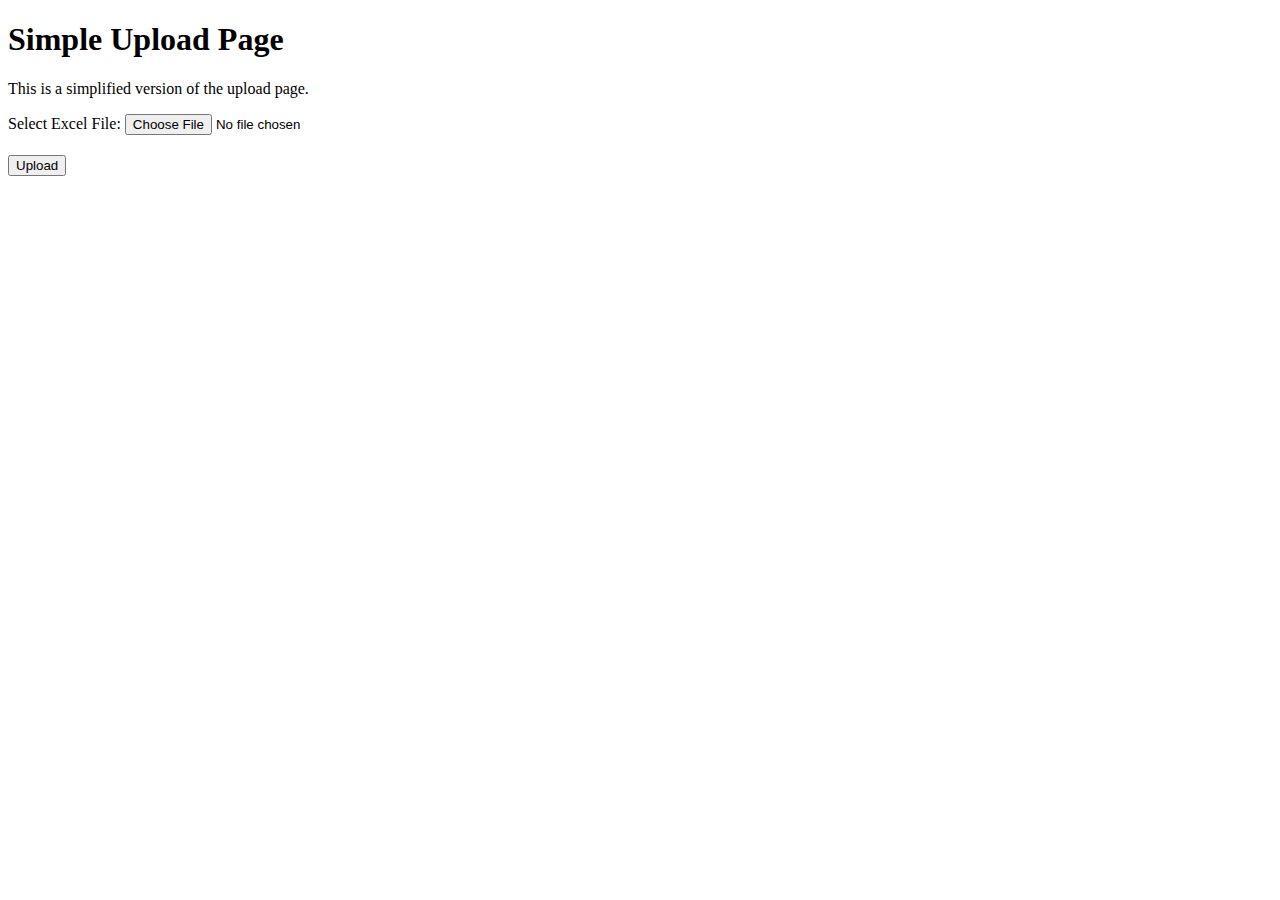
<file: creative_lab/crew_ai/gui/templates/simple_upload.html>
<!DOCTYPE html>
<html lang="en">
<head>
    <meta charset="UTF-8">
    <meta name="viewport" content="width=device-width, initial-scale=1.0">
    <title>Simple Upload Page</title>
</head>
<body>
    <h1>Simple Upload Page</h1>
    <p>This is a simplified version of the upload page.</p>
    
    <form action="/api/upload" method="post" enctype="multipart/form-data">
        <div>
            <label for="file">Select Excel File:</label>
            <input type="file" id="file" name="file" accept=".xlsx,.xls,.csv">
        </div>
        <div style="margin-top: 20px;">
            <button type="submit">Upload</button>
        </div>
    </form>
</body>
</html>
</file>
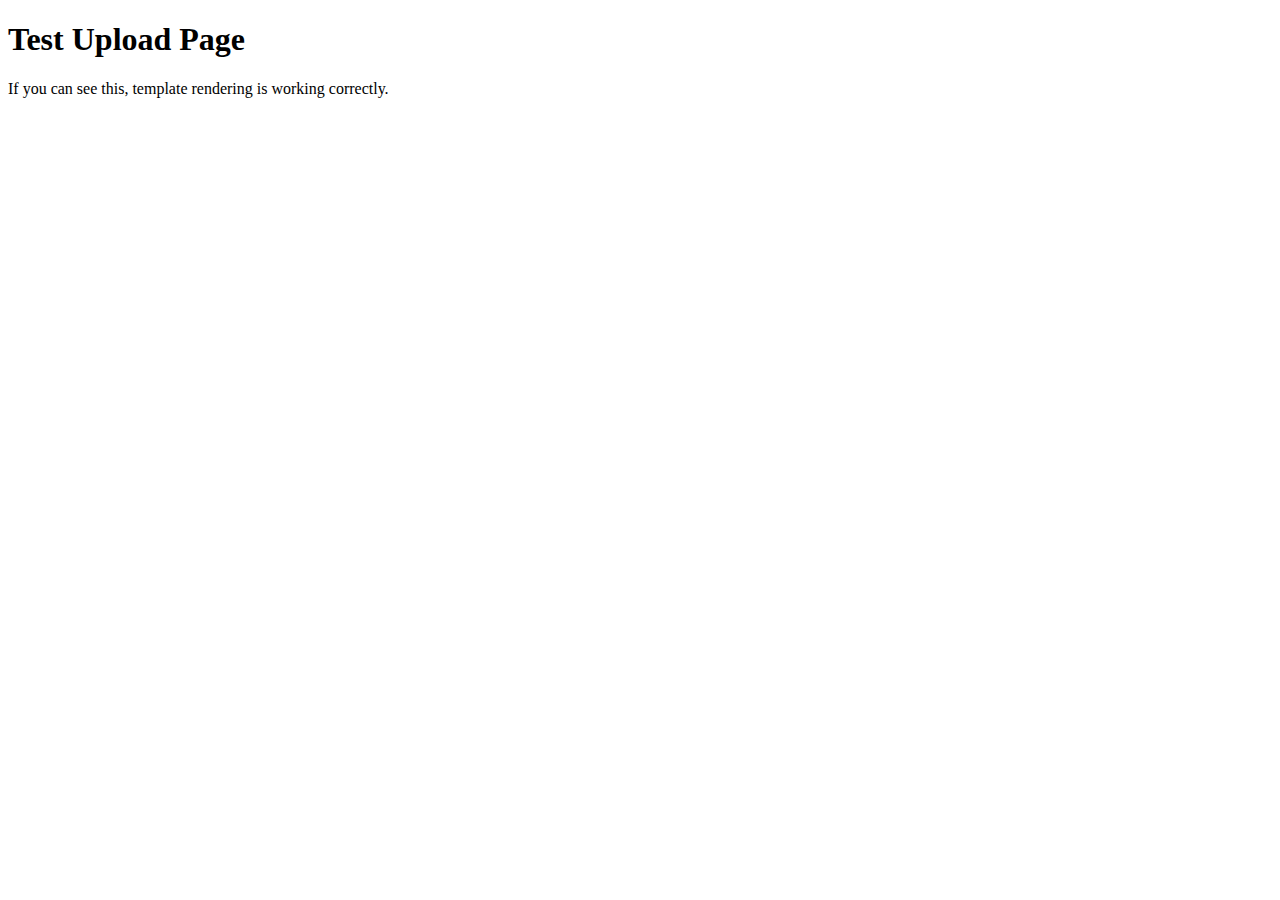
<file: creative_lab/crew_ai/gui/templates/test_upload.html>
<!DOCTYPE html>
<html lang="en">
<head>
    <meta charset="UTF-8">
    <meta name="viewport" content="width=device-width, initial-scale=1.0">
    <title>Test Upload Page</title>
</head>
<body>
    <h1>Test Upload Page</h1>
    <p>If you can see this, template rendering is working correctly.</p>
</body>
</html>
</file>
